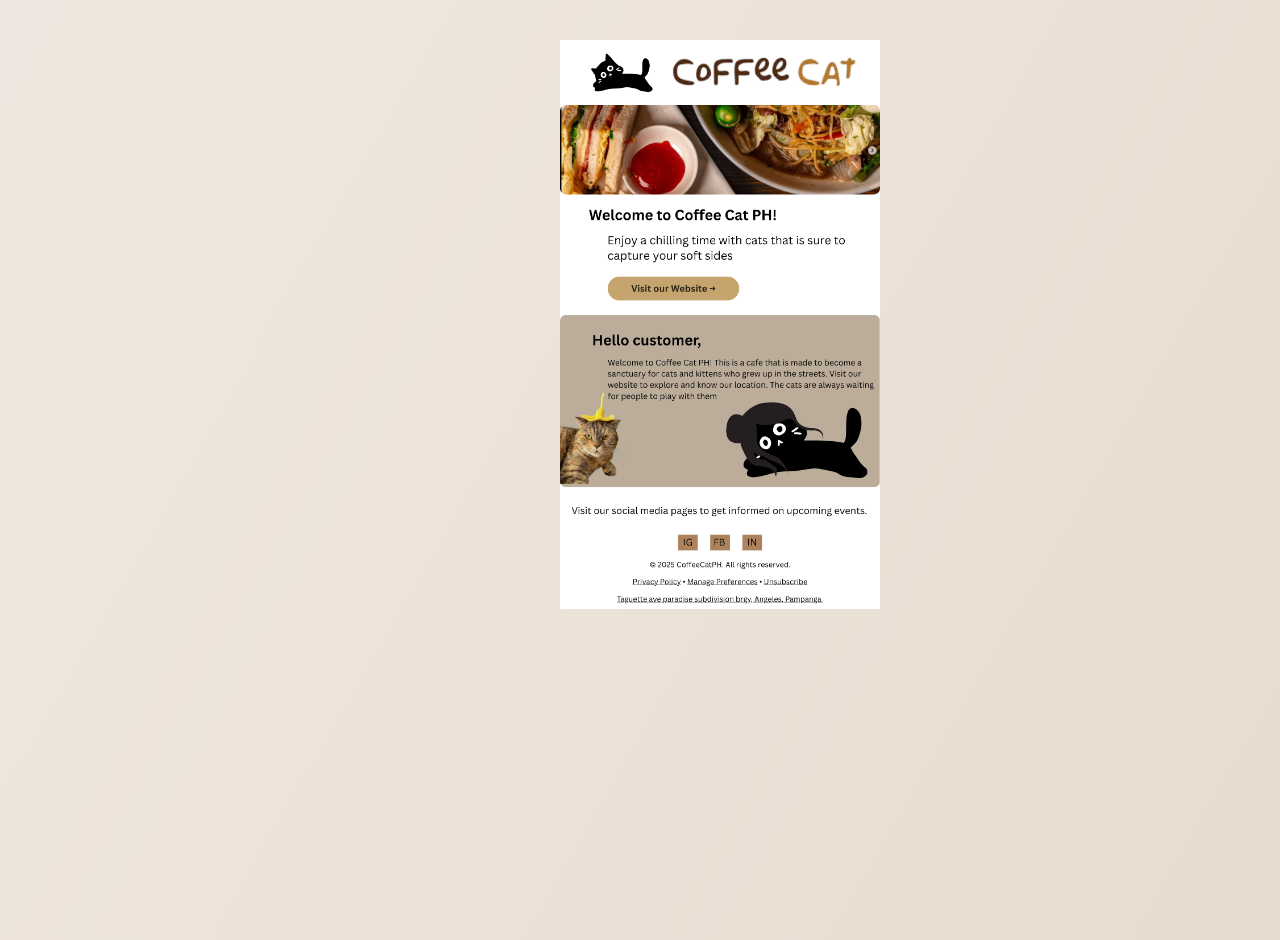
<file: email_marketing_mockup.html>
<!DOCTYPE html>
<html lang="en">
<head>
<meta charset="UTF-8">
<title>Email Marketing Preview | Coffee Cat Café</title>
<link rel="stylesheet" href="css/contact.css">
</head>
<body>
<section class="email-preview" style="width: 50%; height: 100%; margin: 2.5em 0 0 35em;">
    <img src="images/email1.png" alt="" style="width: 50%; height: 50%;">
</section>
</body>
</html>
</file>
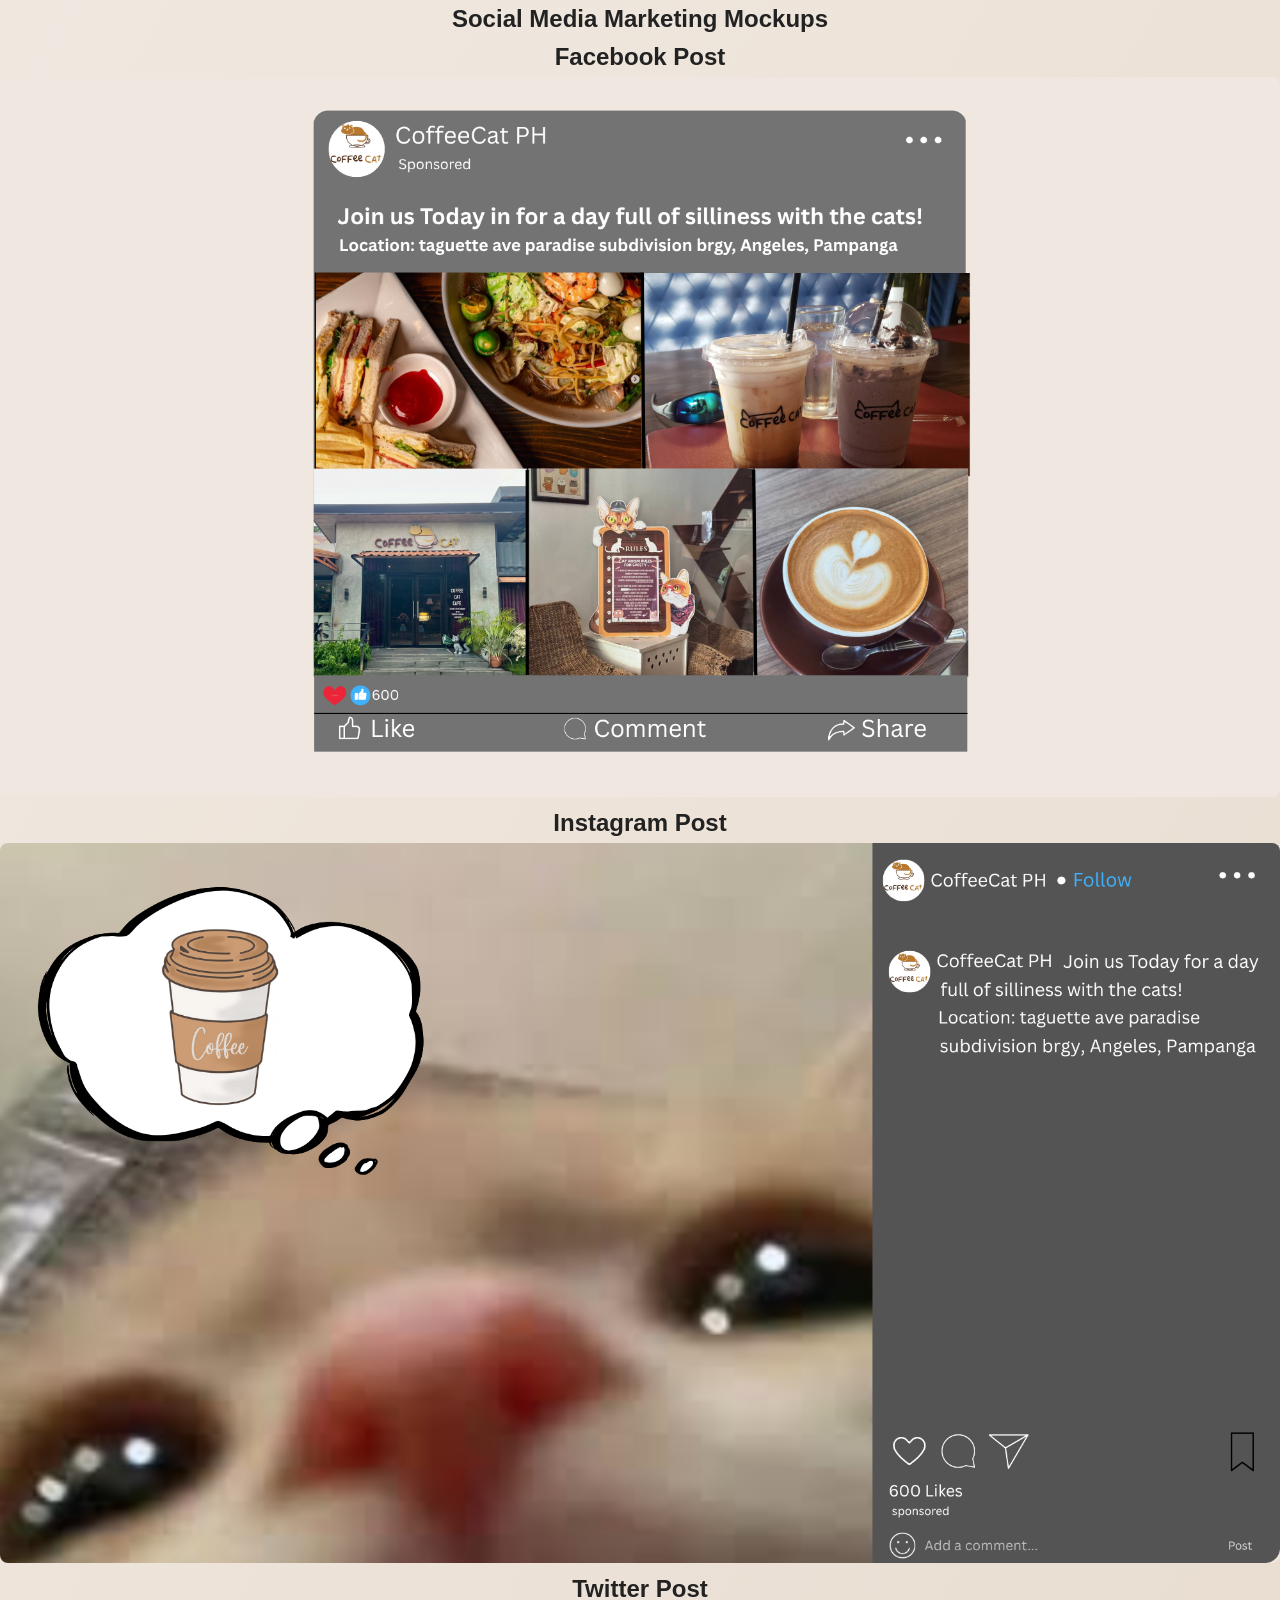
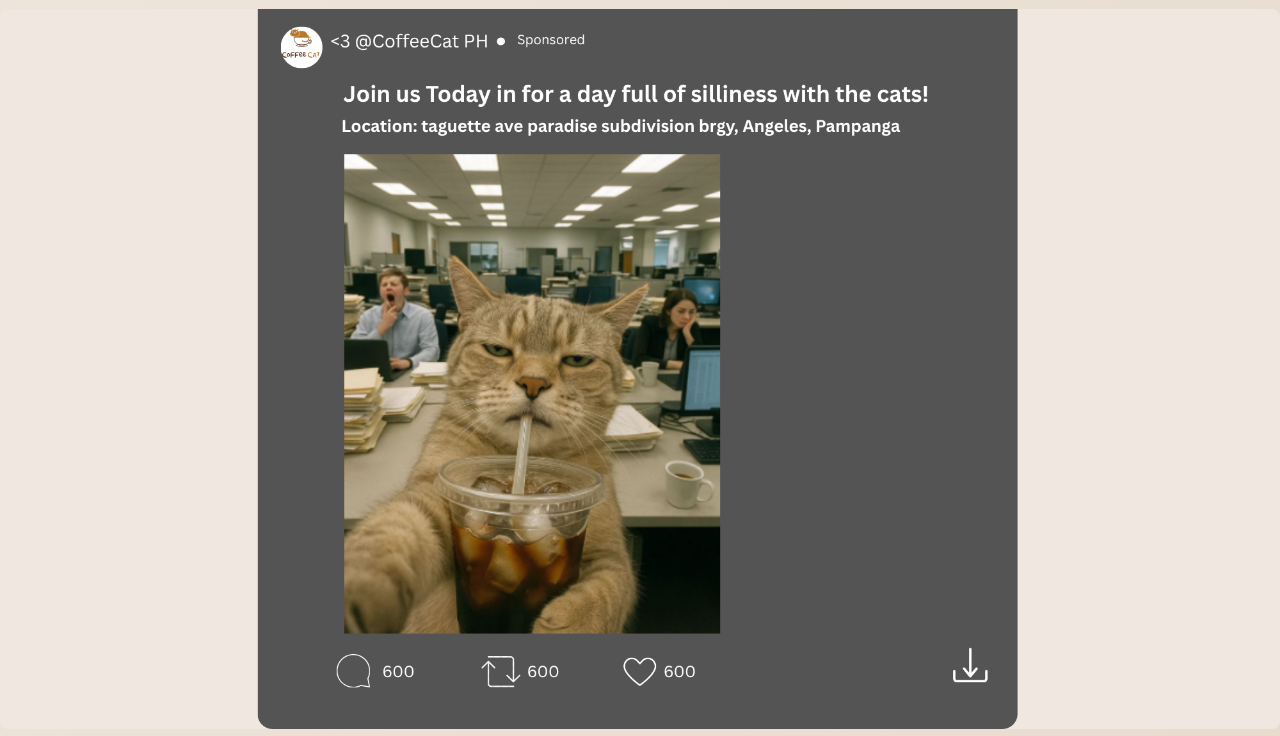
<file: social_marketing_mockup.html>
<!DOCTYPE html>
<html lang="en">
<head>
<meta charset="UTF-8">
<title>Social Media Marketing Preview | Coffee Cat Café</title>
<link rel="stylesheet" href="css/contact.css">
</head>
<body>
<section class="social-preview" style="text-align: center;">
    <h1>Social Media Marketing Mockups</h1>
    <div class="social-grid">
        <div class="social-card">
            <h2>Facebook Post</h2>
            <img src="images/fb.png" alt="Facebook Post" style="max-width:100%; border-radius:8px;">
        </div>

        <div class="social-card">
            <h2>Instagram Post</h2>
            <img src="images/ig.png" alt="Instagram Post" style="max-width:100%; border-radius:8px;">
        </div>

        <div class="social-card">
            <h2>Twitter Post</h2>
            <img src="images/twitter.png" alt="twitter Post" style="max-width:100%; border-radius:8px;">
        </div>
    </div>
</section>
</body>
</html>
</file>
<file: css/contact.css>
* {
    margin: 0;
    padding: 0;
    box-sizing: border-box;
}

body {
    font-family: 'Segoe UI', Arial, sans-serif;
    background: linear-gradient(120deg, #f0e8e0 0%, #e8dccf 100%);
    color: #222;
    line-height: 1.6;
    min-height: 100vh;
}

header {
    background: #faf7f3;
    box-shadow: 0 2px 16px rgba(80,60,40,0.06);
    padding: 2.2rem 0 1.2rem 0;
    display: flex;
    justify-content: space-between;
    align-items: center;
    padding-left: 2rem;
    padding-right: 2rem;
    border-bottom-left-radius: 32px;
    border-bottom-right-radius: 32px;
    position: relative;
  }
  
.header-paw-print {
    position: absolute;
    left: 50%;
    top: 50%;
    transform: translate(-50%, -50%);
    height: 3rem;
    width: auto;
    opacity: 0.6;
    z-index: 1;
}
  
.logo {
    display: flex;
    align-items: center;
}
  
.logo-img {
    height: 5em;
    width: 4.5em;
    vertical-align: middle;
}
  
.logo-name {
    height: 3.5em;
    width: 18em;
    vertical-align: middle;
}
  
.social-links {
    display: flex;
    margin-top: -1em;
    gap: 1rem;
    margin-right: 1em;
}
  
.social-links a{
      font-size: 1.5em;
}
  
.social-link {
    color: #bfa07a;
    text-decoration: none;
    transition: all 0.3s ease;
    font-weight: 500;
    font-size: 1.5rem;
}
  
.social-link:hover {
    color: #8b6f4d;
    transform: translateY(-2px);
    text-shadow: 0 2px 4px rgba(139,111,77,0.2);
}

.nav-link {
    color: #bfa07a;
    text-decoration: none;
    font-weight: 500;
    font-size: 1.1rem;
    transition: all 0.3s ease;
    padding: 0.5rem 1rem;
    border-radius: 20px;
    margin-right: -0.5em;
  }
  
  .nav-link:hover {
    color: #8b6f4d;
    background: rgba(191,160,122,0.1);
    transform: translateY(-2px);
  }
  
  .breadcrumb {
    padding: 1rem 2rem;
    background: rgba(255,255,255,0.8);
    margin: 1rem 2rem 0 2rem;
    border-radius: 20px;
    box-shadow: 0 2px 8px rgba(0,0,0,0.05);
  }
  
  .breadcrumb a {
    color: #bfa07a;
    text-decoration: none;
    font-weight: 500;
  }
  
  .breadcrumb a:hover {
    color: #8b6f4d;
  }
  
  .breadcrumb span {
    color: #6d5c4a;
    font-weight: 600;
  }

main {
    max-width: 1200px;
    margin: 0 auto;
    padding: 2rem;
}

.about-intro {
    background: linear-gradient(135deg, #fbeee6 0%, #fff 100%);
    border-radius: 32px;
    padding: 3rem;
    margin-bottom: 3rem;
    text-align: center;
    box-shadow: 0 8px 32px rgba(80,60,40,0.08);
    position: relative;
}

.about-intro::before {
    content: "🐾";
    position: absolute;
    top: 20px;
    right: 30px;
    font-size: 3rem;
    color: #a98c6d;
    opacity: 0.7;
    transform: rotate(15deg);
}

.about-intro h1 {
    font-size: 3rem;
    font-weight: 700;
    color: #4e3c2a;
    margin-bottom: 1.5rem;
    line-height: 1.2;
}

.about-intro p {
    font-size: 1.2rem;
    color: #6d5c4a;
    max-width: 800px;
    margin: 0 auto;
    line-height: 1.8;
}

.about-story {
    background: #fff;
    border-radius: 24px;
    padding: 3rem;
    margin-bottom: 3rem;
    box-shadow: 0 4px 24px rgba(80,60,40,0.07);
}

.about-story h2 {
    font-size: 2.5rem;
    font-weight: 700;
    color: #4e3c2a;
    margin-bottom: 1.5rem;
    text-align: center;
}

.about-story h2::before {
    content: "📖";
    display: block;
    font-size: 2rem;
    margin-bottom: 1rem;
    opacity: 0.8;
}

.about-story p {
    font-size: 1.1rem;
    color: #6d5c4a;
    line-height: 1.8;
    text-align: center;
    max-width: 900px;
    margin: 0 auto;
}

.about-mission {
    background: linear-gradient(135deg, #f8f4f0 0%, #fff 100%);
    border-radius: 24px;
    padding: 3rem;
    margin-bottom: 3rem;
    box-shadow: 0 4px 24px rgba(80,60,40,0.07);
}

.about-mission h2 {
    font-size: 2.5rem;
    font-weight: 700;
    color: #4e3c2a;
    margin-bottom: 2rem;
    text-align: center;
}

.about-mission h2::before {
    content: "🎯";
    display: block;
    font-size: 2rem;
    margin-bottom: 1rem;
    opacity: 0.8;
}

.about-mission ul {
    list-style: none;
    max-width: 800px;
    margin: 0 auto;
}

.about-mission li {
    font-size: 1.1rem;
    color: #6d5c4a;
    padding: 1rem 0;
    border-bottom: 1px solid rgba(191,160,122,0.2);
    position: relative;
    padding-left: 3rem;
}

.about-mission li:last-child {
    border-bottom: none;
}

.about-mission li::before {
    content: "✓";
    position: absolute;
    left: 0;
    top: 1rem;
    color: #a98c6d;
    font-weight: bold;
    font-size: 1.2rem;
    background: rgba(191,160,122,0.1);
    width: 2rem;
    height: 2rem;
    border-radius: 50%;
    display: flex;
    align-items: center;
    justify-content: center;
}

.about-cats {
    background: #fff;
    border-radius: 24px;
    padding: 3rem;
    box-shadow: 0 4px 24px rgba(80,60,40,0.07);
}

.about-cats h2 {
    font-size: 2.5rem;
    font-weight: 700;
    color: #4e3c2a;
    margin-bottom: 2rem;
    text-align: center;
}

.about-cats h2::before {
    content: "🐱";
    display: block;
    font-size: 2rem;
    margin-bottom: 1rem;
    opacity: 0.8;
}

.cat-gallery {
    display: grid;
    grid-template-columns: repeat(auto-fit, minmax(250px, 1fr));
    gap: 2rem;
    margin-bottom: 2rem;
}

.cat-gallery figure {
    background: linear-gradient(135deg, #f8f4f0 0%, #fff 100%);
    border-radius: 16px;
    padding: 1.5rem;
    text-align: center;
    box-shadow: 0 4px 16px rgba(80,60,40,0.08);
    transition: all 0.3s ease;
    cursor: pointer;
}

.cat-gallery figure:hover {
    transform: translateY(-8px);
    box-shadow: 0 8px 32px rgba(80,60,40,0.15);
}

.cat-gallery img {
    width: 100%;
    height: 200px;
    object-fit: cover;
    border-radius: 12px;
    margin-bottom: 1rem;
    transition: all 0.3s ease;
}

.cat-gallery figure:hover img {
    transform: scale(1.05);
}

.cat-gallery figcaption {
    font-size: 1.2rem;
    font-weight: 600;
    color: #4e3c2a;
    margin-top: 0.5rem;
}

.adopt-info {
    background: linear-gradient(135deg, #e8f5e8 0%, #f0f8f0 100%);
    border: 2px solid #a98c6d;
    border-radius: 16px;
    padding: 1.5rem;
    text-align: center;
    font-size: 1.1rem;
    color: #4e3c2a;
    font-weight: 500;
    margin-top: 2rem;
}

.adopt-info::before {
    content: "🏠";
    display: block;
    font-size: 2rem;
    margin-bottom: 0.5rem;
}

footer {
    background: #faf7f3;
    text-align: center;
    padding: 2rem;
    margin-top: 3rem;
    border-top-left-radius: 32px;
    border-top-right-radius: 32px;
    box-shadow: 0 -2px 16px rgba(80,60,40,0.06);
}

footer p {
    color: #6d5c4a;
    font-weight: 500;
}

.dropdown-container {
  position: relative;
  display: inline-block;
  width: 100%;
}

.dropdown-container select {
  width: 100%;
  padding: 0.9em 1em;
  font-size: 1.05rem;
  font-family: "Poppins", sans-serif;
  color: #4e3c2a;
  background-color: #f8f4f0;
  border: 2px solid #d8c7b1;
  border-radius: 12px;
  outline: none;
  cursor: pointer;
  transition: all 0.3s ease;
  appearance: none;
  -webkit-appearance: none;
  -moz-appearance: none;
}

.dropdown-container::after {
  content: "▾";
  position: absolute;
  top: 50%;
  right: 1.1em;
  transform: translateY(-50%);
  font-size: 1.2rem;
  color: #a98c6d;
  pointer-events: none;
}

.dropdown-container select:hover {
  background-color: #fffaf6;
  border-color: #a98c6d;
  box-shadow: 0 0 5px rgba(169, 140, 109, 0.4);
}

.dropdown-container select:focus {
  border-color: #b47a3b;
  background-color: #fff;
  box-shadow: 0 0 6px rgba(180, 122, 59, 0.4);
  transform: scale(1.01);
}

.dropdown-container select option {
  background-color: #fff;
  color: #4e3c2a;
  padding: 10px;
}






@media (max-width: 768px) {
    .cat-modal-content {
        padding: 1.2rem 0.5rem 1.5rem 0.5rem;
        max-width: 95vw;
    }
    #cat-modal-img {
        width: 110px;
        height: 110px;
    }
    #cat-modal-name {
        font-size: 1.2rem;
    }
    #cat-modal-details {
        font-size: 0.98rem;
    }
    header {
        flex-direction: column;
        align-items: center;
        justify-content: center;
        padding: 1.2rem 0.5rem;
        gap: 0.7rem;
    }
    .logo {
        justify-content: center;
        width: 100%;
    }

    .logo-img {
        height: 3em;
        width: 4em;
    }
    .logo-name {
        height: 3.5em;
        width: 14.5em;
    }

    .hamburger {
        display: flex;
        flex-direction: column;
        justify-content: center;
        align-items: center;
        width: 40px;
        height: 40px;
        background: none;
        border: none;
        cursor: pointer;
        z-index: 1001;
    }
    .hamburger span {
        display: block;
        width: 28px;
        height: 4px;
        margin: 4px 0;
        background: #bfa07a;
        border-radius: 2px;
        transition: all 0.3s;
    }
    .social-links {
        display: none;
        flex-direction: column;
        align-items: center;
        background: #faf7f3;
        position: absolute;
        top: 100%;
        left: 0;
        width: 100vw;
        box-shadow: 0 8px 24px rgba(80,60,40,0.08);
        border-bottom-left-radius: 24px;
        border-bottom-right-radius: 24px;
        padding: 1rem 0 1.5rem 0;
        gap: 1.2rem;
        z-index: 1000;
        transition: all 0.3s;
    }
    .social-links.open {
        display: flex;
    }
    .nav-link {
        font-size: 1.1rem;
        padding: 0.5rem 0.8rem;
    }

    .about-intro::before {
        margin-top: 0.7em;
    }

    header {
        flex-direction: column;
        gap: 1rem;
        padding: 1.5rem 1rem;
    }

    nav {
        flex-wrap: wrap;
        justify-content: center;
        gap: 1rem;
    }

    nav a {
        font-size: 1rem;
        padding: 0.4rem 0.8rem;
    }

    main {
        padding: 1rem;
    }

    .about-intro,
    .about-story,
    .about-mission,
    .about-cats {
        padding: 2rem 1.5rem;
        margin-bottom: 2rem;
    }

    .about-intro h1,
    .about-story h2,
    .about-mission h2,
    .about-cats h2 {
        font-size: 2rem;
    }

    .about-intro p,
    .about-story p,
    .about-mission li {
        font-size: 1rem;
    }

    .cat-gallery {
        grid-template-columns: repeat(auto-fit, minmax(200px, 1fr));
        gap: 1.5rem;
    }

    .cat-gallery img {
        height: 150px;
    }
    .dropdown-container select {
    font-size: 1rem;
  }
}


.cat-modal {
    display: none;
    position: fixed;
    z-index: 1000;
    left: 0;
    top: 0;
    width: 100vw;
    height: 100vh;
    overflow: auto;
    background: rgba(34, 24, 10, 0.45);
    backdrop-filter: blur(2px);
    justify-content: center;
    align-items: center;
}
.cat-modal.show {
    display: flex;
}
.cat-modal-content {
    background: #fff;
    margin: auto;
    border-radius: 24px;
    padding: 2.5rem 2rem 2rem 2rem;
    box-shadow: 0 8px 32px rgba(80,60,40,0.18);
    max-width: 400px;
    width: 90vw;
    text-align: center;
    position: relative;
    animation: modalIn 0.2s ease;
}
@keyframes modalIn {
    from { transform: translateY(40px) scale(0.95); opacity: 0; }
    to { transform: translateY(0) scale(1); opacity: 1; }
}
.cat-modal-close {
    position: absolute;
    top: 1rem;
    right: 1.5rem;
    font-size: 2rem;
    color: #a98c6d;
    cursor: pointer;
    font-weight: bold;
    transition: color 0.2s;
    z-index: 2;
}
.cat-modal-close:hover {
    color: #6d5c4a;
}
#cat-modal-img {
    width: 160px;
    height: 160px;
    object-fit: cover;
    border-radius: 16px;
    margin-bottom: 1.2rem;
    box-shadow: 0 2px 12px rgba(80,60,40,0.10);
}
#cat-modal-name {
    font-size: 1.7rem;
    color: #4e3c2a;
    margin-bottom: 1rem;
    font-weight: 700;
}
#cat-modal-details {
    list-style: none;
    padding: 0;
    text-align: left;
    color: #6d5c4a;
    font-size: 1.08rem;
    margin: 0 auto;
    max-width: 320px;
}
#cat-modal-details li {
    margin-bottom: 0.7rem;
    padding-left: 1.2rem;
    position: relative;
}
#cat-modal-details li::before {
    content: "•";
    color: #a98c6d;
    position: absolute;
    left: 0;
    font-size: 1.2rem;
    top: 0;
}


.contact-content {
    display: flex;
    flex-wrap: wrap;
    gap: 2rem;
    justify-content: space-between;
    margin-bottom: 2rem;
}
.contact-form-container {
    flex: 1 1 340px;
    min-width: 320px;
    background: #fff;
    border-radius: 20px;
    box-shadow: 0 4px 24px rgba(80,60,40,0.07);
    padding: 2.5rem 2rem;
    margin-bottom: 1.5rem;
}
.contact-form label {
    display: block;
    margin-bottom: 0.5rem;
    color: #4e3c2a;
    font-weight: 600;
    font-size: 1.08rem;
    letter-spacing: 0.2px;
}
.contact-form input,
.contact-form textarea {
    width: 100%;
    padding: 0.9rem 1rem;
    margin-bottom: 1.3rem;
    border: 1.5px solid #e8dccf;
    border-radius: 12px;
    font-size: 1.08rem;
    font-family: inherit;
    background: #f8f4f0;
    color: #4e3c2a;
    transition: border 0.2s, box-shadow 0.2s;
    box-sizing: border-box;
    resize: none;
}
.contact-form input:focus,
.contact-form textarea:focus {
    border: 1.5px solid #a98c6d;
    outline: none;
    background: #fff;
    box-shadow: 0 2px 8px rgba(191,160,122,0.08);
}
.contact-form textarea {
    min-height: 120px;
    max-height: 300px;
}
.contact-form .cta-btn {
    width: 100%;
    margin-top: 0.5rem;
    padding: 1rem 0;
    font-size: 1.13rem;
    border-radius: 30px;
    background: linear-gradient(90deg, #ba986e 0%, #a98c6d 100%);
    color: #fff;
    border: none;
    font-weight: 600;
    cursor: pointer;
    box-shadow: 0 2px 8px rgba(191,160,122,0.08);
    transition: background 0.2s, transform 0.2s, box-shadow 0.2s;
    letter-spacing: 0.5px;
}
.contact-form .cta-btn:hover {
    background: linear-gradient(90deg, #a98c6d 0%, #bfa07a 100%);
    transform: translateY(-2px) scale(1.03);
    box-shadow: 0 6px 18px rgba(191,160,122,0.13);
}

.contact-info {
    flex: 1 1 300px;
    min-width: 260px;
    background: #fff;
    border-radius: 20px;
    box-shadow: 0 4px 24px rgba(80,60,40,0.07);
    padding: 2.5rem 2rem;
    margin-bottom: 1.5rem;
}
.contact-info h2 {
    margin-bottom: 1.2rem;
    color: #4e3c2a;
    font-size: 1.5rem;
    font-weight: 700;
}
.contact-info ul {
    list-style: none;
    padding: 0;
    color: #6d5c4a;
    font-size: 1.08rem;
    margin-bottom: 2rem;
}
.contact-info a {
    color: #a98c6d;
    text-decoration: underline;
    transition: color 0.2s;
}
.contact-info a:hover {
    color: #8b6f4d;
}
.map-placeholder {
    margin-top: 2rem;
    background: #f8f4f0;
    border-radius: 16px;
    height: 180px;
    display: flex;
    align-items: center;
    justify-content: center;
    color: #a98c6d;
    font-size: 1.2rem;
    box-shadow: 0 2px 12px rgba(80,60,40,0.08);
}

@media (max-width: 1180px) {
    .contact-content {
        flex-direction: column;
        gap: 1.5rem;
    }
    .contact-form-container,
    .contact-info {
        max-width: 100%;
        margin-bottom: 1.5rem;
    }
    
    .header-paw-print{
        display: none;
    }
}

@media (min-width: 600px) and (max-width: 1024px) {
  header {
    flex-direction: column;
    align-items: center;
    justify-content: flex-start;
    padding: 1.5rem 1.5rem;
    gap: 1.2rem;
  }
  .logo {
    justify-content: center;
    width: 100%;
  }
  .main-nav {
    justify-content: center;
    width: 100%;
  }
  header {
    display: flex;
    flex-direction: column;
    align-items: center;
    justify-content: flex-start;
    padding: 1.5rem 1.5rem;
    gap: 1.2rem;
  }
  .logo {
    display: flex;
    flex-direction: column;
    align-items: center;
    justify-content: center;
    width: 100%;
    gap: 0.5rem;
  }
  .main-nav {
    display: flex;
    flex-direction: column;
    align-items: center;
    justify-content: center;
    width: 100%;
    gap: 0.5rem;
  }
  .logo-img {
    height: 5em;
    width: 4.5em;
  }
  .logo-name {
    height: 2.8em;
    width: 13em;
  }
  .social-links {
    display: flex;
    flex-direction: row;
    align-items: center;
    gap: 0.5rem;
    margin-right: 1.5em;
    position: static;
    background: none;
    box-shadow: none;
    padding: 0;
    width: auto;
    margin-top: -1.5em;
  }
  .nav-link {
    font-size: 1.15rem;
    padding: 0.5rem 1.1rem;
  }
  .header-paw-print, #paw {
    display: none;
  }
}
</file>
